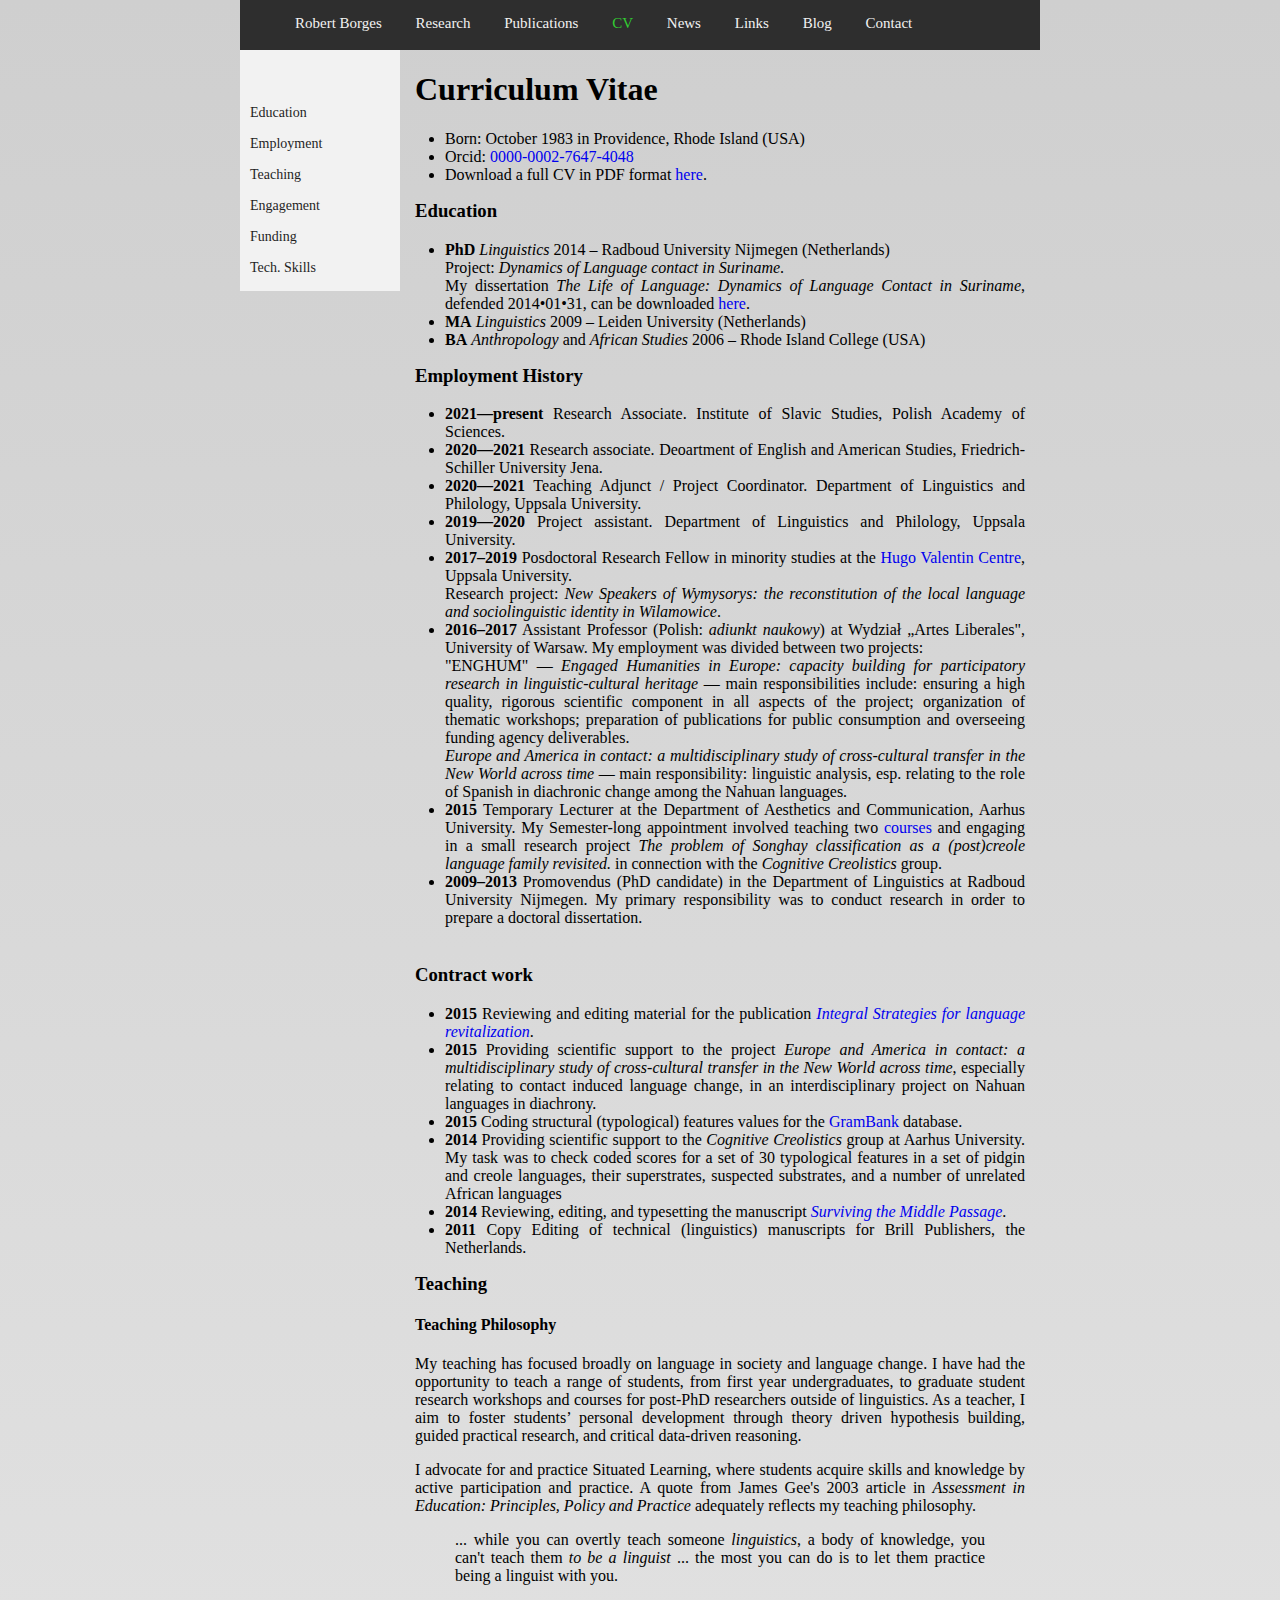
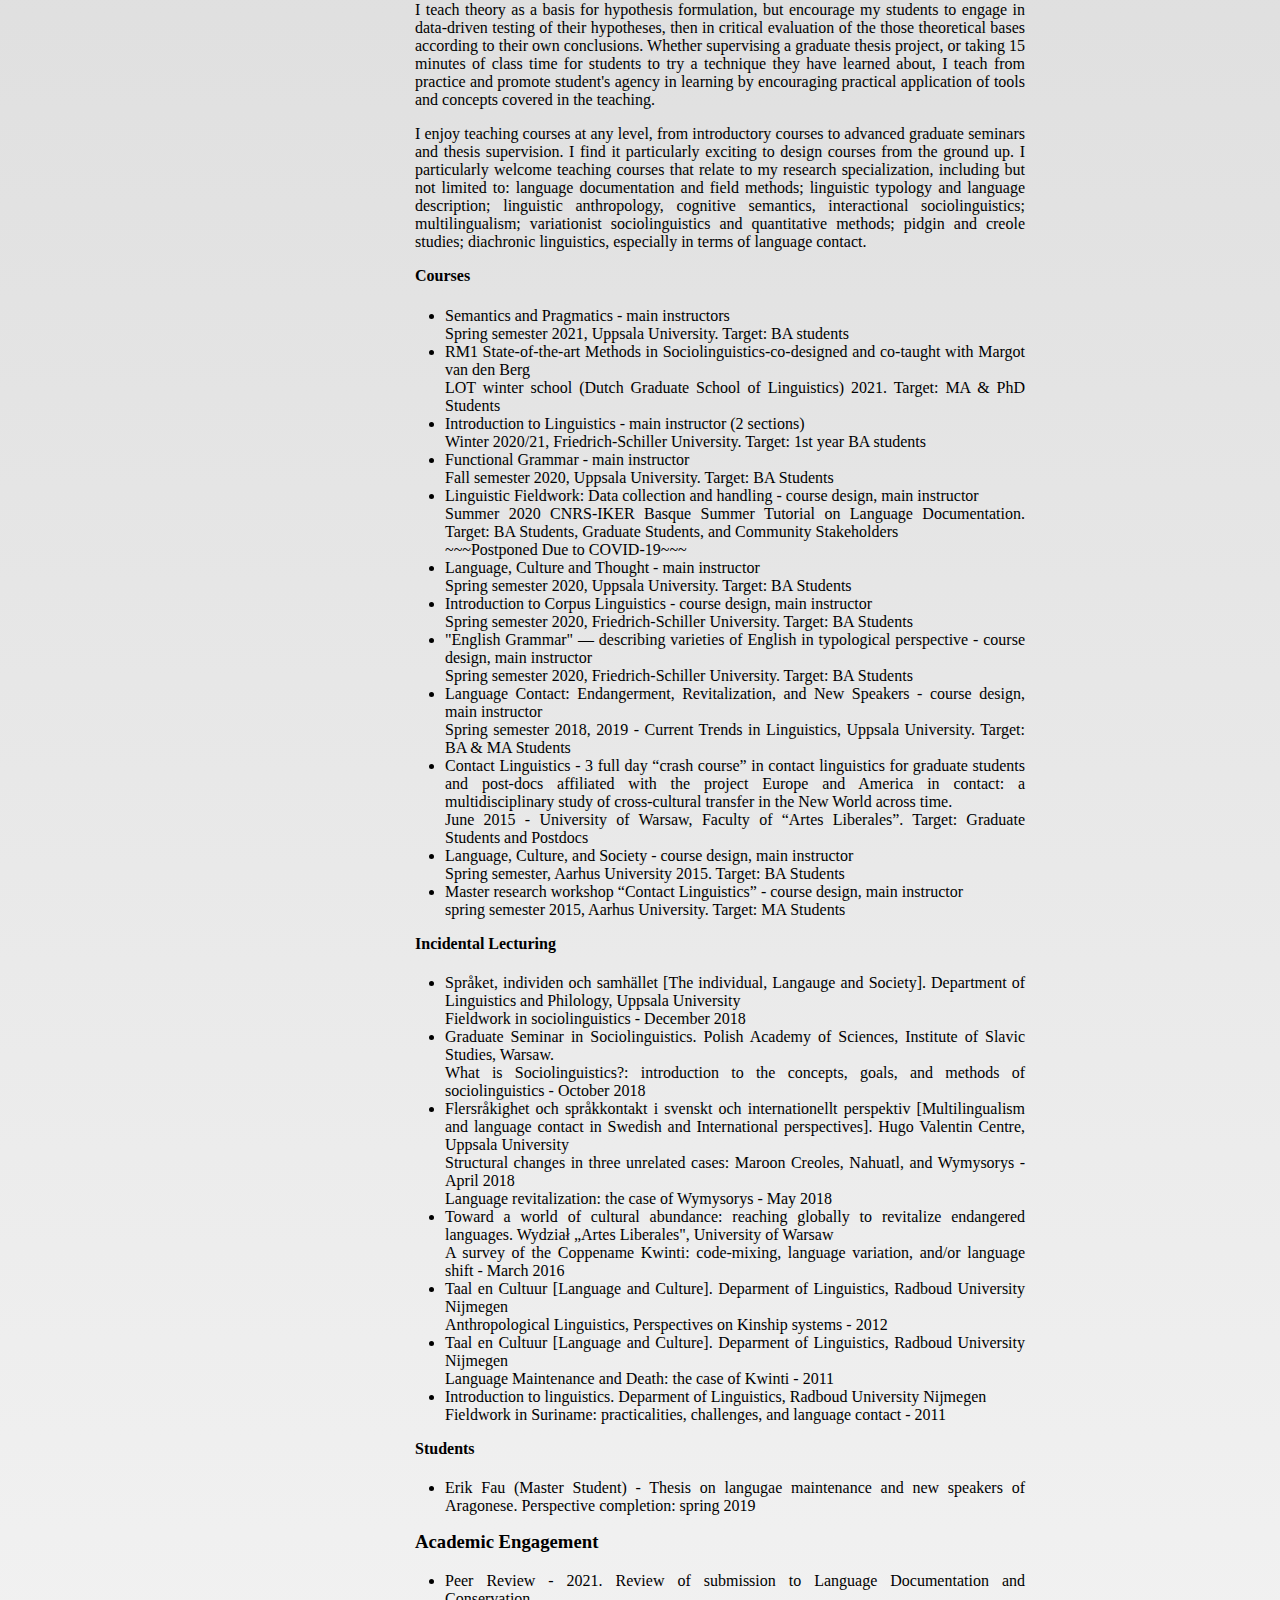
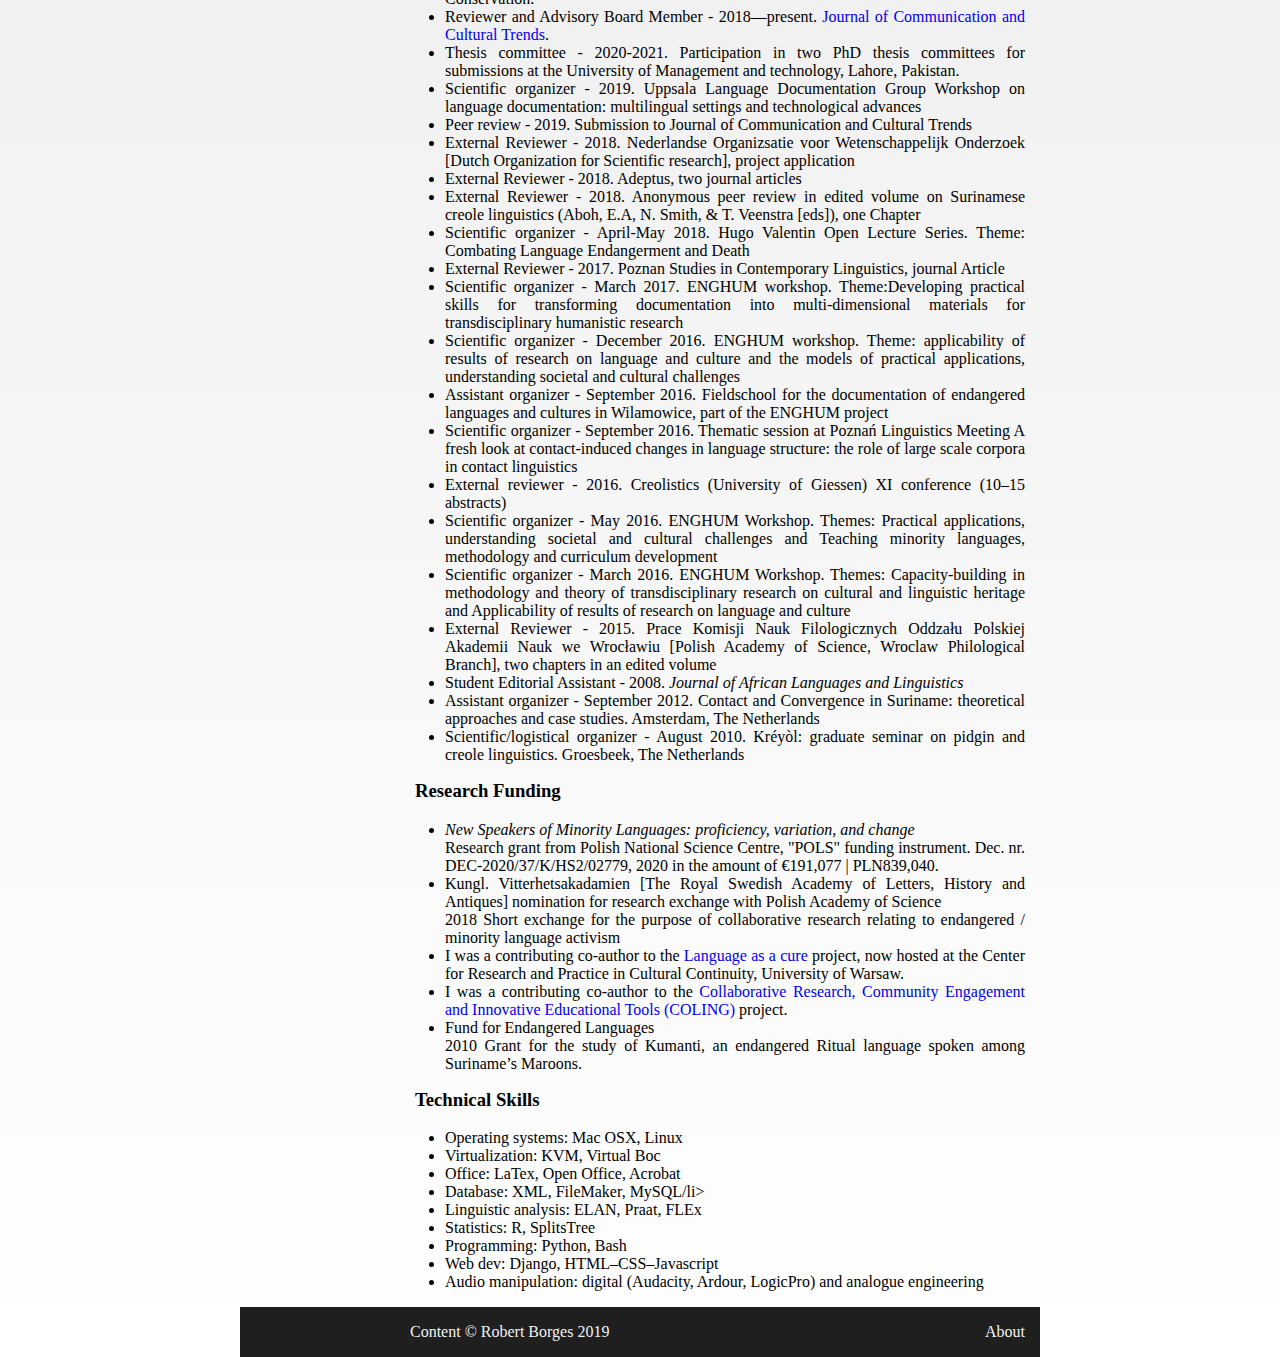
<file: cv/index.html>
<!DOCTYPE HTML>
    <html>
        <head>
            <!-- Global site tag (gtag.js) - Google Analytics -->
            <script async src="https://www.googletagmanager.com/gtag/js?id=UA-131204652-1"></script>
            <script>
              window.dataLayer = window.dataLayer || [];
              function gtag(){dataLayer.push(arguments);}
              gtag('js', new Date());
            
              gtag('config', 'UA-131204652-1');
            </script>
            <title>R.Borges - CV</title>
            <link rel="icon" href="../favicon.ico"> 
            <link rel="stylesheet" type="text/css" href="../style.css">
            <script src="https://ajax.googleapis.com/ajax/libs/jquery/3.3.1/jquery.min.js"></script>
            <script src="../jquery.sticky-kit.js"></script>
            <script src="../script.js"></script>
            <meta name="viewport" content="width=device-width, initial-scale=1">
        </head>
        <body id="body">
            <div id="container">
                <div id="header">Curriculum Vitae</div>
                <div id="topnav" class="topnav">
                    <ul id="topnav-items">
                        <li><a href="../index.html">Robert Borges</a></li>
                        <li><a href="../research/index.html">Research</a></li>
                        <li><a href="../publications/index.html">Publications</a></li>
                        <li><a class="active" href="index.html">CV</a></li>
                        <li><a href="../news/index.html">News</a></li>
                        <li><a href="../links/index.html">Links</a></li>
                        <li><a href="../blog/index.html">Blog</a></li>
                        <li><a href="../contact/index.html">Contact</a></li>
                    </ul>
                </div> 
                <div id="main">                                          
                    <div id="contents">
                        <div id="sidenav-cont"class="column left">
                            <div id="sidenav" class="sidenav">
                                <div id="sideItem1" class="sidenav-items">                                
                                    <a class="sidenav-item"><a href="#education">Education</a></a>                                                                
                                </div>
                                <div id="sideItem2" class="sidenav-items">
                                    <a class="sidenav-item"><a  href="#employment">Employment</a></a>
                                </div>
                                <div id="sideItem3" class="sidenav-items">
                                    <a href="#" class="sidenav-item">Teaching</a>
                                    <div class="dropdown-container" style="display: none;">
                                        <ul id="sidenavUlUl">
                                            <li><a href="#teaching">Philosophy</a></li>
                                            <li><a href="#courses">Courses</a></li>
                                            <li><a href="#incidentals">Incidentals</a></li>
                                            <li><a href="#students">Students</a></li>
                                        </ul>
                                    </div>
                                </div>
                                <div id="sideItem4" class="sidenav-items">
                                    <a class="sidenav-item"><a  href="#engagement">Engagement</a></a>
                                </div>
                                <div id="sideItem5" class="sidenav-items">
                                    <a class="sidenav-item"><a  href="#grants">Funding</a></a>
                                </div>
                                <div id="sideItem6" class="sidenav-items">
                                    <a class="sidenav-item"><a  href="#skills">Tech. Skills</a></a>
                                </div>
                            </div>
                        </div>
                        <div id="main-content" class="column right">
                            <h1>Curriculum Vitae</h1>
                            <ul class="inMainList">
                                <li>Born: October 1983 in Providence, Rhode Island (USA)</li>
                                <li>Orcid: <a href="https://orcid.org/0000-0002-7647-4048" rel="noopener noreferrer" target="_blank">0000-0002-7647-4048</a></li>
                                <li>Download a full CV in PDF format <a href="https://github.com/BobBorges/robertborgesdotnet/raw/master/Borges_CV.pdf">here</a>.</li>
                            </ul>
                            <h3 id="education" class="hlynk">Education</h3>
                            <ul class="inMainList">
                                <li><strong>PhD</strong> <em>Linguistics</em> 2014 &ndash; Radboud University Nijmegen (Netherlands)<br>Project: <em>Dynamics of Language contact in Suriname</em>.<br> My dissertation <em>The Life of Language: Dynamics of Language Contact in Suriname</em>, defended 2014&bull;01&bull;31, can be downloaded <a href="http://www.lotpublications.nl/Documents/348_fulltext.pdf" rel="noopener noreferrer" target="_blank">here</a>.</li>
                                <li><strong>MA</strong> <em>Linguistics</em> 2009 &ndash; Leiden University (Netherlands)</li>
                                <li><strong>BA</strong> <em>Anthropology</em> and <em>African Studies</em> 2006 &ndash; Rhode Island College (USA) </li>
                            </ul>
                            <h3 id="employment" class="hlynk">Employment History</h3>                            
                            <ul class="inMainList">
                                <li><strong>2021&mdash;present</strong> Research Associate. Institute of Slavic Studies, Polish Academy of Sciences.</li>
                                <li><strong>2020&mdash;2021</strong> Research associate. Deoartment of English and American Studies, Friedrich-Schiller University Jena.</li>
                                <li><strong>2020&mdash;2021</strong> Teaching Adjunct / Project Coordinator. Department of Linguistics and Philology, Uppsala University.</li>
                                <li><strong>2019&mdash;2020</strong> Project assistant. Department of Linguistics and Philology, Uppsala University.</li>
                                <li><strong>2017&ndash;2019</strong> Posdoctoral Research Fellow in minority studies at the <a href="http://www.valentin.uu.se" rel="noopener noreferrer" target="_blank">Hugo Valentin Centre</a>, Uppsala University. <br>Research project: <em>New Speakers of Wymysorys: the reconstitution of the local language and sociolinguistic identity in Wilamowice</em>.</li>
                                <li><strong>2016&ndash;2017</strong> Assistant Professor (Polish: <em>adiunkt naukowy</em>) at Wydzia&#322; &bdquo;Artes Liberales", University of Warsaw. My employment was divided between two projects:<br>"ENGHUM" &mdash; <em>Engaged Humanities in Europe: capacity building for participatory research in linguistic-cultural heritage</em> &mdash; main responsibilities include: ensuring a high quality, rigorous scientific component in all aspects of the project; organization of thematic workshops; preparation of publications for public consumption and overseeing funding agency deliverables.<br><em>Europe and America in contact: a multidisciplinary study of cross-cultural transfer in the New World across time</em> &mdash; main responsibility: linguistic analysis, esp. relating to the role of Spanish in diachronic change among the Nahuan languages.</li>
                                <li><strong>2015</strong> Temporary Lecturer at the Department of Aesthetics and Communication, Aarhus University. My Semester-long appointment involved teaching two <a href="#courses">courses</a> and engaging in a small research project <em>The problem of Songhay classification as a (post)creole language family revisited.</em> in connection with the <em>Cognitive Creolistics</em> group.</li>
                                <li><strong>2009&ndash;2013</strong> Promovendus (PhD candidate) in the Department of Linguistics at Radboud University Nijmegen. My primary responsibility was to conduct research in order to prepare a doctoral dissertation.</li><br>
                            </ul>

                            <h3>Contract work</h3>
                            <ul class="inMainList">
                                <li><strong>2015</strong> Reviewing and editing material for the publication <a href="http://www.revitalization.al.uw.edu.pl/Content/Uploaded/Documents/integral-strategies-a91f7f0d-ae2f-4977-8615-90e4b7678fcc.pdf" rel="noopener noreferrer" target="_blank"><em>Integral Strategies for language revitalization</em></a>.</li>
                                <li><strong>2015</strong> Providing scientific support to the project <em>Europe and America in contact: a multidisciplinary study of cross-cultural transfer in the New World across time</em>, especially relating to contact induced language change, in an interdisciplinary project on Nahuan languages in diachrony.</li>
                                <li><strong>2015</strong> Coding structural (typological) features values for the <a href="https://glottobank.org/#grambank" rel="noopener noreferrer" target="_blank">GramBank</a> database.</li>
                                <li><strong>2014</strong> Providing scientific support to the <em>Cognitive Creolistics</em> group at Aarhus University. My task was to check coded scores for a set of 30 typological features in a set of pidgin and creole languages, their superstrates, suspected substrates, and a number of unrelated African languages</li>
                                <li><strong>2014</strong> Reviewing, editing, and typesetting the manuscript <a href="https://www.degruyter.com/view/product/247706" rel="noopener noreferrer" target="_blank"><em>Surviving the Middle Passage</em></a>.</li>
                                <li><strong>2011</strong> Copy Editing of technical (linguistics) manuscripts for Brill Publishers, the Netherlands.</li>
                            </ul>
                            <h3 id="teaching" class="hlynk">Teaching</h3>
                            <h4>Teaching Philosophy</h4>
                            <p>My teaching has focused broadly on language in society and language change. I have had the opportunity to teach a range of students, from first year undergraduates, to graduate student research workshops and courses for post-PhD researchers outside of linguistics. As a teacher, I aim to foster students’ personal development through theory driven hypothesis building, guided practical research, and critical data-driven reasoning.</p>
                            <p>I advocate for and practice Situated Learning, where students acquire skills and knowledge by active participation and practice. A quote from James Gee's 2003 article in <em>Assessment in Education: Principles, Policy and Practice</em> adequately reflects my teaching philosophy.</p> <blockquote>... while you can overtly teach someone <em>linguistics</em>, a body of knowledge, you can't teach them <em>to be a linguist</em> ... the most you can do is to let them practice being a linguist with you.</blockquote> <p>I teach theory as a basis for hypothesis formulation, but encourage my students to engage in data-driven testing of their hypotheses, then in critical evaluation of the those theoretical bases according to their own conclusions. Whether supervising a graduate thesis project, or taking 15 minutes of class time for students to try a technique they have learned about, I teach from practice and promote student's agency in learning by encouraging practical application of tools and concepts covered in the teaching. </p>
                            <p>I enjoy teaching courses at any level, from introductory courses to advanced graduate seminars and thesis supervision. I find it particularly exciting to design courses from the ground up. I particularly welcome teaching courses that relate to my research specialization, including but not limited to: language documentation and field methods; linguistic typology and language description; linguistic anthropology, cognitive semantics, interactional sociolinguistics; multilingualism; variationist sociolinguistics and quantitative methods; pidgin and creole studies; diachronic linguistics, especially in terms of language contact.</p>
                            <h4 id="courses" class="hlynk">Courses</h4>
                            <p>
                                <ul class="inMainList">
                                    <li>Semantics and Pragmatics - main instructors<br>Spring semester 2021, Uppsala University. Target: BA students</li>
                                    <li>RM1 State-of-the-art Methods in Sociolinguistics-co-designed and co-taught with Margot van den Berg<br>LOT winter school (Dutch Graduate School of Linguistics) 2021. Target: MA & PhD Students</li>
                                    <li>Introduction to Linguistics - main instructor (2 sections)<br>Winter 2020/21, Friedrich-Schiller University. Target: 1st year BA students</li>
                                    <li>Functional Grammar - main instructor<br>Fall semester 2020, Uppsala University. Target: BA Students</li>
                                    <li>Linguistic Fieldwork: Data collection and handling - course design, main instructor<br>Summer 2020 CNRS-IKER Basque Summer Tutorial on Language Documentation. Target: BA Students, Graduate Students, and Community Stakeholders<br>~~~Postponed Due to COVID-19~~~</li>
                                    <li>Language, Culture and Thought - main instructor<br>Spring semester 2020, Uppsala University. Target: BA Students</li>
                                    <li>Introduction to Corpus Linguistics - course design, main instructor<br>Spring semester 2020, Friedrich-Schiller University. Target: BA Students</li>
                                    <li>"English Grammar" &mdash; describing varieties of English in typological perspective - course design, main instructor<br>Spring semester 2020, Friedrich-Schiller University. Target: BA Students</li>
                                    <li>Language Contact: Endangerment, Revitalization, and New Speakers - course design, main instructor<br>Spring semester 2018, 2019 - Current Trends in Linguistics, Uppsala University. Target: BA & MA Students</li>
                                    <li>Contact Linguistics - 3 full day “crash course” in contact linguistics for graduate students and post-docs affiliated with the project Europe and America in contact: a multidisciplinary study of cross-cultural transfer in the New World across time.<br>June 2015 - University of Warsaw, Faculty of “Artes Liberales”. Target: Graduate Students and Postdocs</li>
                                    <li>Language, Culture, and Society - course design, main instructor<br>Spring semester, Aarhus University 2015. Target: BA Students</li>
                                    <li>Master research workshop “Contact Linguistics” - course design, main instructor<br>spring semester 2015, Aarhus University. Target: MA Students</li>
                                </ul>
                            </p>
                            <h4 id="incidentals" class="hlynk">Incidental Lecturing</h4>
                            <p>
                                <ul class="inMainList">
                                    <li>Språket, individen och samhället [The individual, Langauge and Society]. Department of Linguistics and Philology, Uppsala University<br>Fieldwork in sociolinguistics - December 2018</li>
                                    <li>Graduate Seminar in Sociolinguistics. Polish Academy of Sciences, Institute of Slavic Studies, Warsaw.<br>What is Sociolinguistics?: introduction to the concepts, goals, and methods of sociolinguistics - October 2018</li> 
                                    <li>Flersråkighet och språkkontakt i svenskt och internationellt perspektiv [Multilingualism and language contact in Swedish and International perspectives]. Hugo Valentin Centre, Uppsala University<br>Structural changes in three unrelated cases: Maroon Creoles, Nahuatl, and Wymysorys - April 2018<br>Language revitalization: the case of Wymysorys - May 2018</li>
                                    <li>Toward a world of cultural abundance: reaching globally to revitalize endangered languages. Wydzia&#322; &bdquo;Artes Liberales", University of Warsaw<br>A survey of the Coppename Kwinti: code-mixing, language variation, and/or language shift - March 2016</li>
                                    <li>Taal en Cultuur [Language and Culture]. Deparment of Linguistics, Radboud University Nijmegen<br>Anthropological Linguistics, Perspectives on Kinship systems - 2012</li>
                                    <li>Taal en Cultuur [Language and Culture]. Deparment of Linguistics, Radboud University Nijmegen<br>Language Maintenance and Death: the case of Kwinti - 2011</li>
                                    <li>Introduction to linguistics. Deparment of Linguistics, Radboud University Nijmegen<br>Fieldwork in Suriname: practicalities, challenges, and language contact - 2011</li>
                                </ul>    
                            </p>
                            <h4 id="students" class="hlynk">Students</h4>
                            <p>
                                <ul class="inMainList">
                                    <li>Erik Fau (Master Student) - Thesis on langugae maintenance and new speakers of Aragonese. Perspective completion: spring 2019</li>
                                </ul>
                            </p>
                            <h3 id="engagement" class="hlynk">Academic Engagement</h3>
                            <p>
                                <ul class="inMainList">
                                    <li>Peer Review - 2021. Review of submission to Language Documentation and Conservation.</li>
                                    <li>Reviewer and Advisory Board Member - 2018&mdash;present. <a href="https://journals.umt.edu.pk/iccs/jcct/Default.aspx" rel="noopener noreferrer" target="_blank">Journal of Communication and Cultural Trends</a>.</li>
                                    <li>Thesis committee - 2020-2021. Participation in two PhD thesis committees for submissions at the University of Management and technology, Lahore, Pakistan.</li>
                                    <li>Scientific organizer - 2019. Uppsala Language Documentation Group Workshop on language documentation: multilingual settings and technological advances</li>
                                    <li>Peer review - 2019. Submission to Journal of Communication and Cultural Trends</li>
                                    <li>External Reviewer - 2018. Nederlandse Organizsatie voor Wetenschappelijk Onderzoek [Dutch Organization for Scientific research], project application</li>
                                    <li>External Reviewer - 2018. Adeptus, two journal articles </li>
                                    <li>External Reviewer - 2018. Anonymous peer review in edited volume on Surinamese creole linguistics (Aboh, E.A, N. Smith, & T. Veenstra [eds]), one Chapter</li>
                                    <li>Scientific organizer - April-May 2018. Hugo Valentin Open Lecture Series. Theme: Combating Language Endangerment and Death </li>
                                    <li>External Reviewer - 2017. Poznan Studies in Contemporary Linguistics, journal Article</li>
                                    <li>Scientific organizer - March 2017. ENGHUM workshop. Theme:Developing practical skills for transforming documentation into multi-dimensional materials for transdisciplinary humanistic research</li>
                                    <li>Scientific organizer - December 2016. ENGHUM workshop. Theme: applicability of results of research on language and culture and the models of practical applications, understanding societal and cultural challenges</li>
                                    <li>Assistant organizer - September 2016. Fieldschool for the documentation of endangered languages and cultures in Wilamowice, part of the ENGHUM project </li>
                                    <li>Scientific organizer - September 2016. Thematic session at Poznań Linguistics Meeting A fresh look at contact-induced changes in language structure: the role of large scale corpora in contact linguistics</li>
                                    <li>External reviewer - 2016. Creolistics (University of Giessen) XI conference (10–15 abstracts)</li>
                                    <li>Scientific organizer - May 2016. ENGHUM Workshop. Themes: Practical applications, understanding societal and cultural challenges and Teaching minority languages, methodology and curriculum development</li>
                                    <li>Scientific organizer - March 2016. ENGHUM Workshop. Themes: Capacity-building in methodology and theory of transdisciplinary research on cultural and linguistic  heritage and Applicability of results of research on language and culture </li>
                                    <li>External Reviewer - 2015. Prace Komisji Nauk Filologicznych Oddzału Polskiej Akademii Nauk we Wrocławiu [Polish Academy of Science, Wroclaw Philological Branch], two chapters in an edited volume</li>
                                    <li>Student Editorial Assistant - 2008. <em>Journal of African Languages and Linguistics</em></li>
                                    <li>Assistant organizer - September 2012. Contact and Convergence in Suriname: theoretical approaches and case studies. Amsterdam, The Netherlands</li>
                                    <li>Scientific/logistical organizer - August 2010. Kréyòl: graduate seminar on pidgin and creole linguistics. Groesbeek, The Netherlands</li>                      
                                </ul>
                            </p>
                            <h3 id="grants" class="hlynk">Research Funding</h3>
                            <p>
                                <ul class="inMainList">
                                    <li><i>New Speakers of Minority Languages: proficiency, variation, and change</i><br>Research grant from Polish National Science Centre, "POLS" funding instrument. Dec. nr. DEC-2020/37/K/HS2/02779, 2020 in the amount of €191,077 | PLN839,040.</li>
                                    <li>Kungl. Vitterhetsakadamien [The Royal Swedish Academy of Letters, History and Antiques] nomination for research exchange with Polish Academy of Science<br>2018 Short exchange for the purpose of collaborative research relating to endangered / minority language activism</li>
                                    <li>I was a contributing co-author to the <a title="Language as a cure: linguistic vitality as a tools for psychological well-being, health and economic sustainability – Team, Foundation for Polish Science (2017-2020)" href="#grants">Language as a cure</a> project, now hosted at the Center for Research and Practice in Cultural Continuity, University of Warsaw.</li>
                                    <li>I was a contributing co-author to the <a title="funded under the Marie Skłodowska-Curie RISE scheme within HORIZON 2020, 2018-2021" href="https://colingproject.wordpress.com/" rel="noopener noreferrer" target="_blank">Collaborative Research, Community Engagement and Innovative Educational Tools (COLING)</a> project.</li>
                                    <li>Fund for Endangered Languages<br>2010 Grant for the study of Kumanti, an endangered Ritual language spoken among Suriname’s Maroons. </li>
                                </ul>
                            </p>
                            <h3 id="skills" class="hlynk">Technical Skills</h3>
                            <p>
                                <ul class="inMainList">
                                    <li>Operating systems: Mac OSX, Linux</li>
                                    <li>Virtualization: KVM, Virtual Boc</li>
                                    <li>Office: LaTex, Open Office, Acrobat</li>
                                    <li>Database: XML, FileMaker, MySQL/li>
                                    <li>Linguistic analysis: ELAN, Praat, FLEx</li>
                                    <li>Statistics: R, SplitsTree</li>
                                    <li>Programming: Python, Bash</li>
                                    <li>Web dev: Django, HTML&ndash;CSS&ndash;Javascript</li>
                                    <li>Audio manipulation: digital (Audacity, Ardour, LogicPro) and analogue engineering</li>
                                </ul>
                            </p>
                        </div>
                    </div>
                </div>
                <div id="footer">
                    <p>Content &copy; Robert Borges 2019 <span style="float:right;"><a href="../about/index.html">About</a></span></p>
                </div>
            </div>
        <script src="../script2.js"></script>
        </body>
    </html>
</file>
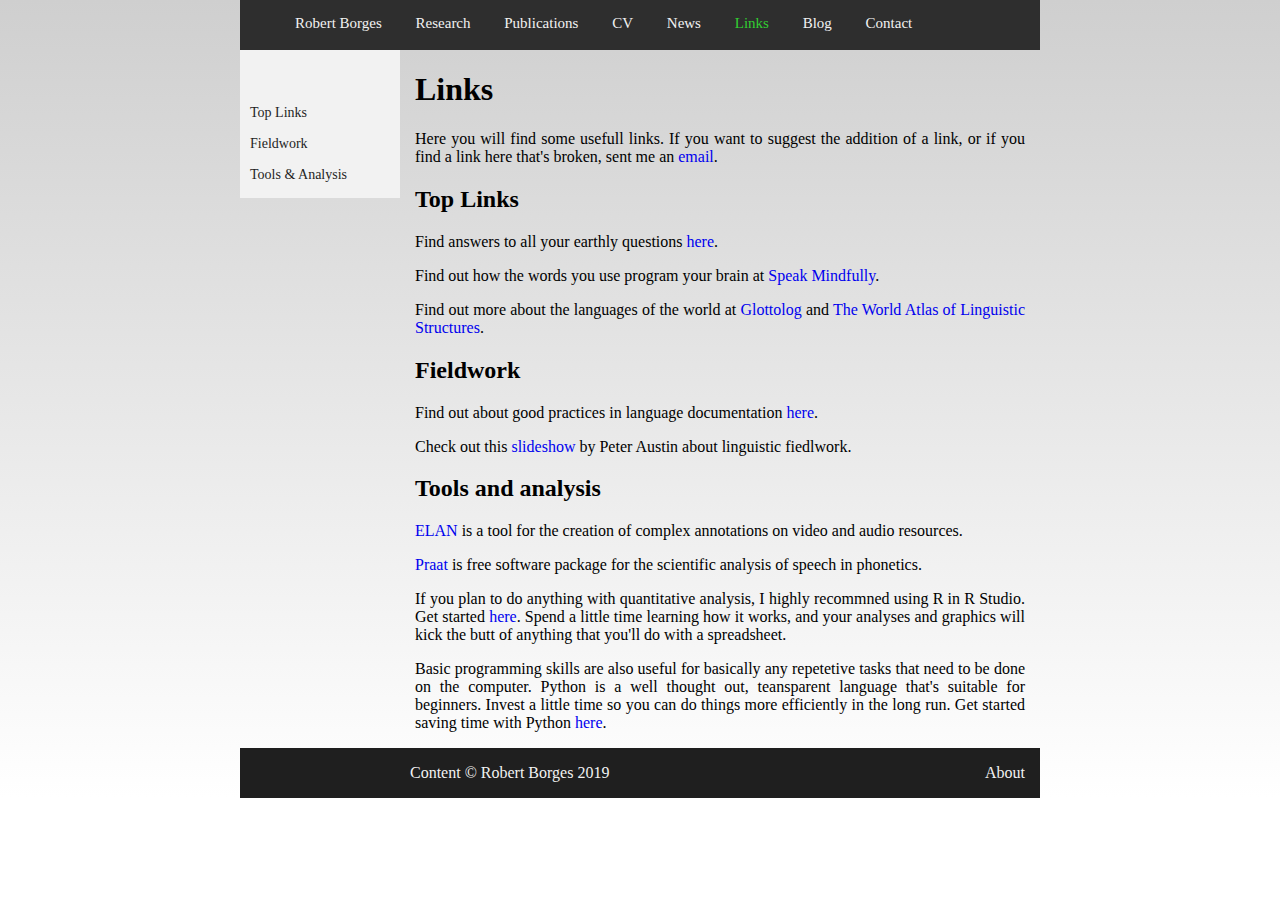
<file: links/index.html>
<!DOCTYPE HTML>
    <html>
        <head>
            <!-- Global site tag (gtag.js) - Google Analytics -->
            <script async src="https://www.googletagmanager.com/gtag/js?id=UA-131204652-1"></script>
            <script>
              window.dataLayer = window.dataLayer || [];
              function gtag(){dataLayer.push(arguments);}
              gtag('js', new Date());
            
              gtag('config', 'UA-131204652-1');
            </script>
            <title>R.Borges - links</title>
            <link rel="icon" href="../favicon.ico"> 
            <link rel="stylesheet" type="text/css" href="../style.css">
            <script src="https://ajax.googleapis.com/ajax/libs/jquery/3.3.1/jquery.min.js"></script>
            <script src="../jquery.sticky-kit.js"></script>
            <script src="../script.js"></script>
            <meta name="viewport" content="width=device-width, initial-scale=1">
        </head>
        <body id="body">
            <div id="container">
                <div id="header">Links</div>
                <div id="topnav" class="topnav">
                    <ul id="topnav-items">
                        <li><a href="../index.html">Robert Borges</a></li>
                        <li><a href="../research/index.html">Research</a></li>
                        <li><a href="../publications/index.html">Publications</a></li>
                        <li><a href="../cv/index.html">CV</a></li>
                        <li><a href="../news/index.html">News</a></li>
                        <li><a class="active" href="index.html">Links</a></li>
                        <li><a href="../blog/index.html">Blog</a></li>
                        <li><a href="../contact/index.html">Contact</a></li>
                    </ul>
                </div> 
                <div id="main">                                          
                    <div id="contents">
                        <div id="sidenav-cont"class="column left">
                            <div id="sidenav" class="sidenav">
                                <div id="sideItem1" class="sidenav-items">                                
                                    <a href="#" class="sidenav-item">Top Links</a>                                        
                                    <div class="dropdown-container" style="display: none;">
                                        <ul id="sidenavUlUl">
                                            <li><a href="#google">Google</a></li>
                                            <li><a href="#quantum">Speak Mindfully</a></li>
                                            <li><a href="#glottolog">Glottolog</a></li>
                                            <li><a href="#wals">WALS</a></li>
                                        </ul>
                                    </div>                           
                                </div>
                                <div id="sideItem2" class="sidenav-items">
                                    <a href="#" class="sidenav-item">Fieldwork</a>
                                    <div class="dropdown-container" style="display: none;">
                                        <ul id="sidenavUlUl">
                                            <li><a href="#bestPractice">Best Practice</a></li>
                                            <li><a href="#austin">Austin</a></li>
                                        </ul>
                                    </div>
                                </div>
                                <div id="sideItem3" class="sidenav-items">
                                    <a href="#" class="sidenav-item">Tools & Analysis</a>
                                    <div class="dropdown-container" style="display: none;">
                                        <ul id="sidenavUlUl">
                                            <li><a href="#elan">ELAN</a></li>
                                            <li><a href="#praat">Praat</a></li>
                                            <li><a href="#r">R</a></li>
                                            <li><a href="#python">Python</a></li>
                                        </ul>
                                    </div>
                                </div>
                            </div>
                        </div>
                        <div id="main-content" class="column right">
                            <h1>Links</h1>
                            <p>Here you will find some usefull links. If you want to suggest the addition of a link, or if you find a link here that's broken, sent me an <a href="mailto:robertborges.thelinguist.net@gmail.com?subject=Your Links Page">email</a>.</p>
                            <h2>Top Links</h2>
                            <p id="google" class="hlynk">Find answers to all your earthly questions <a href="http://www.google.com" rel="noopener noreferrer" target="_blank">here</a>.</p>
                            <p id="quantum" class="hlynk">Find out how the words you use program your brain at <a href="http://www.speak-mindfully.com" rel="noopener noreferrer" target="_blank">Speak Mindfully</a>.</p>
                            <p id="glottolog" id="wals" class="hlynk">Find out more about the languages of the world at <a href="https://glottolog.org" rel="noopener noreferrer" target="_blank">Glottolog</a> and <a href="https://wals.info" rel="noopener noreferrer" target="_blank">The World Atlas of Linguistic Structures</a>.</p>
                            <h2>Fieldwork</h2>
                            <p id="bestPractice" class="hlynk">Find out about good practices in language documentation <a href="http://emeld.org/school/index.html" rel="noopener noreferrer" target="_blank">here</a>.</p>
                            <p id="austin" class="hlynk">Check out this <a href="https://www.slideshare.net/pkaustin/fieldwork" rel="noopener noreferrer" target="_blank">slideshow</a> by Peter Austin about linguistic fiedlwork.</p>
                            <h2>Tools and analysis</h2>
                            <p id="elan" class="hlynk"><a href="https://tla.mpi.nl/tools/tla-tools/elan/" rel="noopener noreferrer" target="_blank">ELAN</a> is a tool for the creation of complex annotations on video and audio resources.</p>
                            <p id="praat" class="hlynk"><a href="http://www.fon.hum.uva.nl/praat/" rel="noopener noreferrer" target="_blank">Praat</a> is free software package for the scientific analysis of speech in phonetics.</p>
                            <p id="r" class="hlynk">If you plan to do anything with quantitative analysis, I highly recommned using R in R Studio. Get started <a href="https://www.rstudio.com/online-learning/" rel="noopener noreferrer" target="_blank">here</a>. Spend a little time learning how it works, and your analyses and graphics will kick the butt of anything that you'll do with a spreadsheet.</p>
                            <p id="python" class="hlynk">Basic programming skills are also useful for basically any repetetive tasks that need to be done on the computer. Python is a well thought out, teansparent language that's suitable for beginners. Invest a little time so you can do things more efficiently in the long run. Get started saving time with Python <a href="https://automatetheboringstuff.com" rel="noopener noreferrer" target="_blank">here</a>.</p>
                        </div>
                    </div>
                </div>
                <div id="footer">
                    <p>Content &copy; Robert Borges 2019 <span style="float:right;"><a href="../about/index.html">About</a></span></p>
                </div>
            </div>
        <script src="../script2.js"></script>
        </body>
    </html>
</file>
<file: style.css>
*{
    
}
html{
    scroll-behavior: smooth;
}
body{
    background-image: linear-gradient(to bottom, #cfcfcf, White);
    background-repeat: repeat-x;
    max-width: 800px;
    margin: auto;
    height: 180px;
}
#container{
    min-height: 100%;
    position: relative;
    width: 800px;
}
#header{
    /*float: left;*/
    width: 800px;
    height:50px;
    line-height: 50px;
    background:#2E2E2E;
    color:White;
    text-align: center;
    height: 10px;
}
#topnav{
    position:relative;
    width:800px;
    height: 50px;
    background:#2E2E2E;
    color:#f2f2f2;
    float:left;
    z-index: +1;
    padding:0;
    font-size: 15px;
}
#topnav ul{
    list-style-type: none;
    display: inline-block;
    justify-content: space-between;
}
#topnav ul li {
    display: inline;
    /*padding: 0px 40px 0px 0px;*/
}
#topnav a{}
#topnav a:link{
    padding:15px 15px 15px 15px;
    justify-content: center;
    color:#f2f2f2
}
#topnav a:visited{
    color:#f2f2f2
}
#topnav a:hover{
    color:LightGreen;
    background:Black;
}

#topnav ul li a.active{
    color:LimeGreen;
}
#contents{
    display: block;
    float: left;
}
.column{
    float: left;
}

.column.left{
    float:left;
    width: 20%;
}
.column.right{
    width: 80%;
}
#sidenav-cont{
    display: block;
    position: relative;
    float: left;
    height: 100%;
    width: 160px;
    }
#sidenav{
    float:left;
    background: #f2f2f2;
    color:#333;
    width: 160px;
    padding-top: 55px;
    font-size: 14px;/*/////////////////////////////////////*/
    }
#sidenav > div.sidenav-items{
    display: block;
    padding-bottom:15px;
    /*padding-bottom: 10px;*/
    width: 100%;
}
a{
    text-decoration: none;
    width: 100%;
}
#sidenav a:link{
    width: 100%;
    padding: 10px;
    color:#1F1F1F;
}
#sidenav a:visited{
    color:#1F1F1F;
}
#sidenav a:hover{
    color:LimeGreen;
}
.dropdown-container > ul {
    list-style-type:none;
    margin: 0;
    padding-left:10px;
}
.sidenavUlUl {
    list-style-type:none;
    margin:0;
    padding:0;
}
#sidenavUlUl li {
    padding-top:10px;
}
#main-content{
    /*background: Yellow;*/
}
#main-content > * {
    padding-left:15px;
    padding-right:15px;
    text-align: justify;
    max-width: 100%;
}
#footer{
    float:left;
    clear: both;
    background: #1F1F1F;
    color:#f2f2f2;
    width:800px;
    height:50px;
}
#footer p{
        padding-left:170px;
        padding-right:15px;
}
#footer a:link{
    color:#f2f2f2;
}
#footer a:visited{
    color:#f2f2f2;
}
#footer a:hover{
    color:LightGreen;
}
#footer a.active{
    color:LimeGreen;
}
.topParagraph{
    font-size: larger;
}
.hlynk{
    padding-top: 70px;
    margin-top: -70px;
}
.inMainList {
    margin-left: 30px;
}
.hang {
    text-indent: -20px;
    padding-left: 20px;
}
</file>
